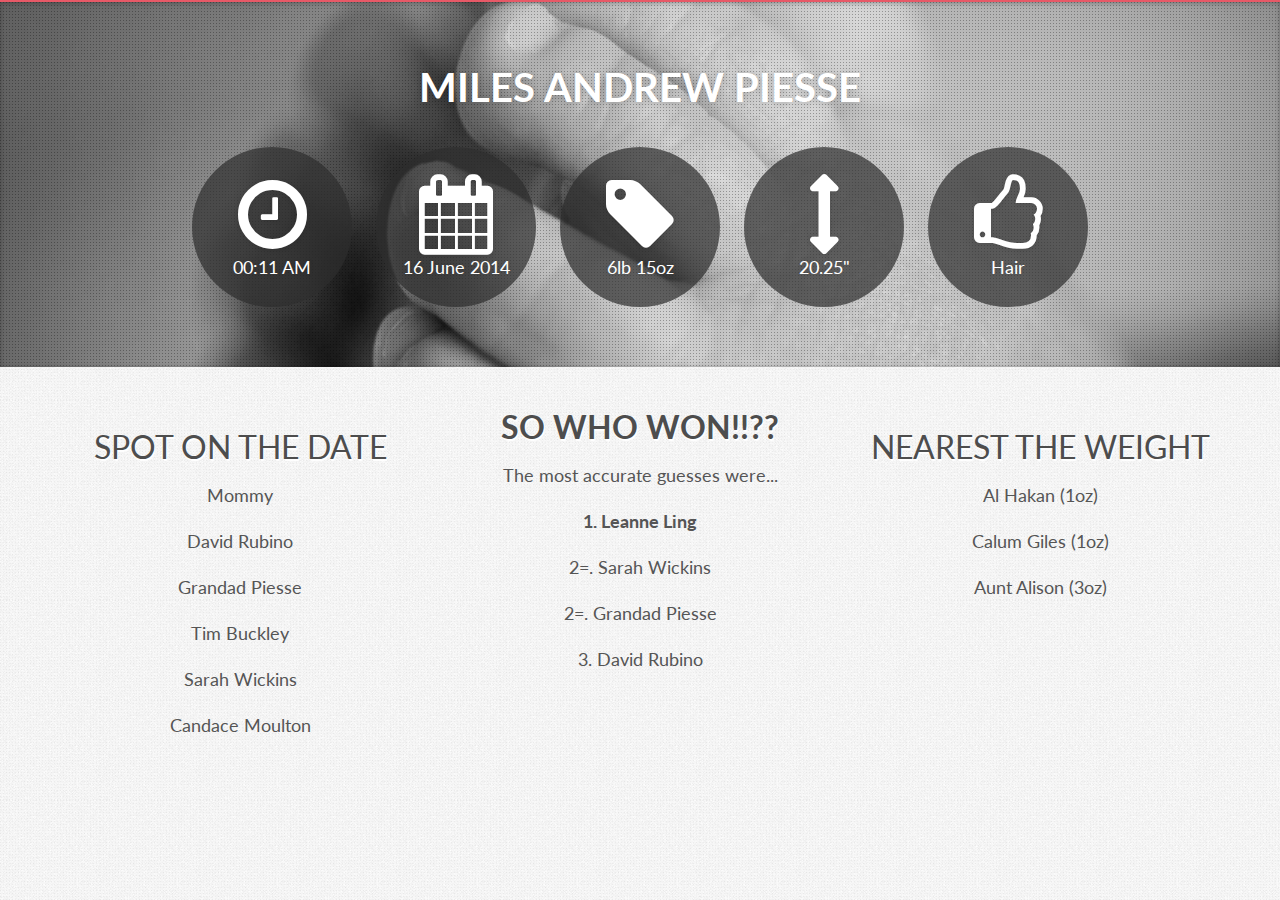
<file: index.html>
<!DOCTYPE html>
<html lang="en">

    <head>

        <meta charset="utf-8">
        <title>Baby Boy or Baby Girl?</title>
        <meta name="viewport" content="width=device-width, initial-scale=1.0">
        <meta name="description" content="">
        <meta name="author" content="">

        <!-- CSS -->
        <link rel="stylesheet" href="http://fonts.googleapis.com/css?family=Lobster">
        <link rel='stylesheet' href='http://fonts.googleapis.com/css?family=Lato:400,700'>
		<link href="//netdna.bootstrapcdn.com/font-awesome/4.0.3/css/font-awesome.css" rel="stylesheet">
        <link rel="stylesheet" href="assets/bootstrap/css/bootstrap.min.css">
        <link rel="stylesheet" href="assets/css/style_boy.css">

        <!-- HTML5 shim, for IE6-8 support of HTML5 elements -->
        <!--[if lt IE 9]>
            <script src="http://html5shim.googlecode.com/svn/trunk/html5.js"></script>
        <![endif]-->

        <!-- Favicon and touch icons -->
        <link rel="shortcut icon" href="assets/ico/favicon.ico">
        <link rel="apple-touch-icon-precomposed" sizes="144x144" href="assets/ico/apple-touch-icon-144-precomposed.png">
        <link rel="apple-touch-icon-precomposed" sizes="114x114" href="assets/ico/apple-touch-icon-114-precomposed.png">
        <link rel="apple-touch-icon-precomposed" sizes="72x72" href="assets/ico/apple-touch-icon-72-precomposed.png">
        <link rel="apple-touch-icon-precomposed" href="assets/ico/apple-touch-icon-57-precomposed.png">

    </head>

    <body>
        <!-- Coming Soon -->
        <div class="coming-soon">
            <div class="inner-bg">
                <div class="container">
                    <div class="row">
                        <div class="span12">
                            <h2>Miles Andrew Piesse</h2>
                            <div class="timer">
                                <div class="days-wrapper">
                                    <span class="days"><i class="fa fa-clock-o"></i></span><br> 00:11 AM
                                </div>
                                <div class="hours-wrapper">
                                    <span class="days"><i class="fa fa-calendar"></i></span><br> 16 June 2014
                                </div>
                                <div class="hours-wrapper">
                                    <span class="days"><i class="fa fa-tag"></i></span><br> 6lb 15oz
                                </div>
                                <div class="hours-wrapper">
                                    <span class="days"><i class="fa fa-arrows-v"></i></span><br> 20.25"
                                </div>
                                <div class="hours-wrapper">
                                    <span class="days"><i class="fa fa-thumbs-o-up"></i></span><br> Hair
                                </div>
                            </div>
                        </div>
                    </div>
                </div>
            </div>
        </div>

        <!-- Content -->
        <div class="container">
            <div class="row">
                    <div class="span4 subscribe">
                    <br>
                        <h3>Spot on the date</h3>
                        <p>Mommy</p>
                        <p>David Rubino</p>
                        <p>Grandad Piesse</p>
                        <p>Tim Buckley</p>
                        <p>Sarah Wickins</p>
                        <p>Candace Moulton</p>
                    </div>
                    <div class="span4 subscribe">
                        <h3><b>So who won!!??</b></h3>
                        <p>The most accurate guesses were...</p>
                        <p><b>1. Leanne Ling</b></p>
                        <p>2=. Sarah Wickins</p>
                        <p>2=. Grandad Piesse</p>
                        <p>3. David Rubino</p>
                    </div>
                    <div class="span4 subscribe">
                    <br>
                        <h3>Nearest the Weight</h3>
                        <p>Al Hakan (1oz)</p>
                        <p>Calum Giles (1oz)</p>
                        <p>Aunt Alison (3oz)</p>
                    </div>
             <!--       <form class="form-inline" action="" method="get">
                        <a href="http://tiny.cc/babypiesse" target="_blank"><button type="button" class="btn" >Baby Guess</button></a>
                    </form>-->
                    
                
            </div>
        </div>
        <!-- Javascript -->
        <script src="assets/js/jquery-1.8.2.min.js"></script>
        <script src="assets/bootstrap/js/bootstrap.min.js"></script>
        <script src="assets/js/jquery.backstretch.min.js"></script>
        <script src="assets/js/jquery.countdown.js"></script>
        <script src="assets/js/scripts2.js"></script>
    </body>

</html>
</file>
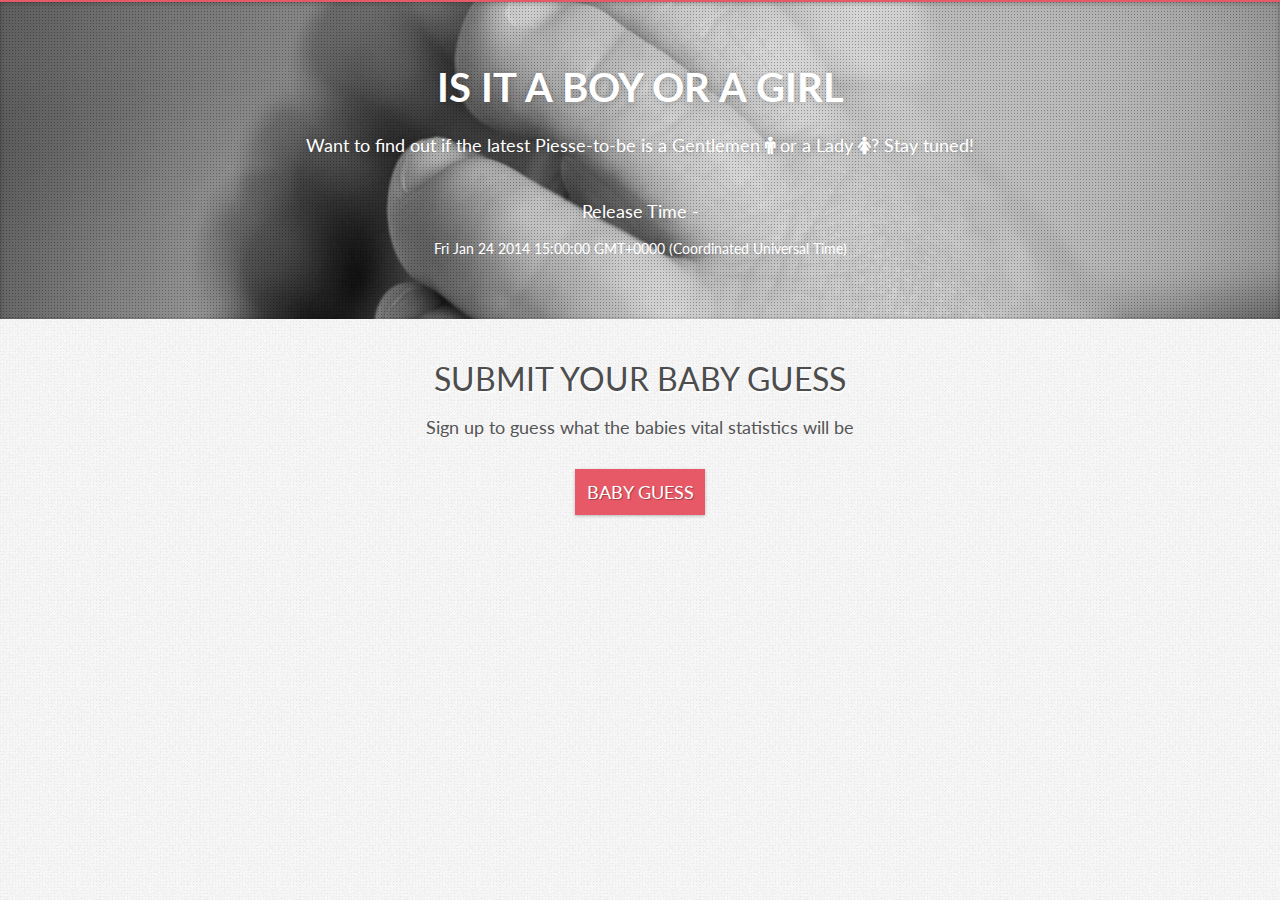
<file: Copy of index.html>
<!DOCTYPE html>
<html lang="en">

    <head>

        <meta charset="utf-8">
        <title>Baby Boy or Baby Girl?</title>
        <meta name="viewport" content="width=device-width, initial-scale=1.0">
        <meta name="description" content="">
        <meta name="author" content="">

        <!-- CSS -->
        <link rel="stylesheet" href="http://fonts.googleapis.com/css?family=Lobster">
        <link rel='stylesheet' href='http://fonts.googleapis.com/css?family=Lato:400,700'>
		<link href="//netdna.bootstrapcdn.com/font-awesome/4.0.3/css/font-awesome.css" rel="stylesheet">
        <link rel="stylesheet" href="assets/bootstrap/css/bootstrap.min.css">
        <link rel="stylesheet" href="assets/css/style.css">

        <!-- HTML5 shim, for IE6-8 support of HTML5 elements -->
        <!--[if lt IE 9]>
            <script src="http://html5shim.googlecode.com/svn/trunk/html5.js"></script>
        <![endif]-->

        <!-- Favicon and touch icons -->
        <link rel="shortcut icon" href="assets/ico/favicon.ico">
        <link rel="apple-touch-icon-precomposed" sizes="144x144" href="assets/ico/apple-touch-icon-144-precomposed.png">
        <link rel="apple-touch-icon-precomposed" sizes="114x114" href="assets/ico/apple-touch-icon-114-precomposed.png">
        <link rel="apple-touch-icon-precomposed" sizes="72x72" href="assets/ico/apple-touch-icon-72-precomposed.png">
        <link rel="apple-touch-icon-precomposed" href="assets/ico/apple-touch-icon-57-precomposed.png">

    </head>

    <body>
        <!-- Coming Soon -->
        <div class="coming-soon">
            <div class="inner-bg">
                <div class="container">
                    <div class="row">
                        <div class="span12">
                            <h2>Is it a Boy or a Girl</h2>
                            <p>Want to find out if the latest Piesse-to-be is a Gentlemen <i class="fa fa-male"></i> or a Lady <i class="fa fa-female"></i>? Stay tuned!</p>
                            <div class="timer">
                                <div class="days-wrapper">
                                    <span class="days"></span> <br>days
                                </div>
                                <div class="hours-wrapper">
                                    <span class="hours"></span> <br>hours
                                </div>
                                <div class="minutes-wrapper">
                                    <span class="minutes"></span> <br>minutes
                                </div>
                                <div class="seconds-wrapper">
                                    <span class="seconds"></span> <br>seconds
                                </div>
                            </div>
                        </div>
                    </div>
					<div class="row">
                        <div class="span12">
						<p> Release Time - </p><span class="ukTime"></span>
						</div>
					</div>
                </div>
            </div>
        </div>

        <!-- Content -->
        <div class="container">
            <div class="row">
                <div class="span12 subscribe">
                    <h3>Submit your baby guess</h3>
                    <p>Sign up to guess what the babies vital statistics will be</p>
                    <form class="form-inline" action="" method="get">
                        <a href="http://tiny.cc/babypiesse" target="_blank"><button type="button" class="btn" >Baby Guess</button></a>
                    </form>
                </div>
            </div>
           <!-- <div class="row">
                <div class="span12 social">
                    <a href="" class="facebook" rel="tooltip" data-placement="top" data-original-title="Facebook"></a>
                    <a href="" class="twitter" rel="tooltip" data-placement="top" data-original-title="Twitter"></a>
                    <a href="" class="dribbble" rel="tooltip" data-placement="top" data-original-title="Dribbble"></a>
                    <a href="" class="googleplus" rel="tooltip" data-placement="top" data-original-title="Google Plus"></a>
                    <a href="" class="pinterest" rel="tooltip" data-placement="top" data-original-title="Pinterest"></a>
                    <a href="" class="flickr" rel="tooltip" data-placement="top" data-original-title="Flickr"></a>
                </div>
            </div> -->
        </div>

        <!-- Javascript -->
        <script src="assets/js/jquery-1.8.2.min.js"></script>
        <script src="assets/bootstrap/js/bootstrap.min.js"></script>
        <script src="assets/js/jquery.backstretch.min.js"></script>
        <script src="assets/js/jquery.countdown.js"></script>
        <script src="assets/js/scripts.js"></script>
		

    </body>

</html>
</file>
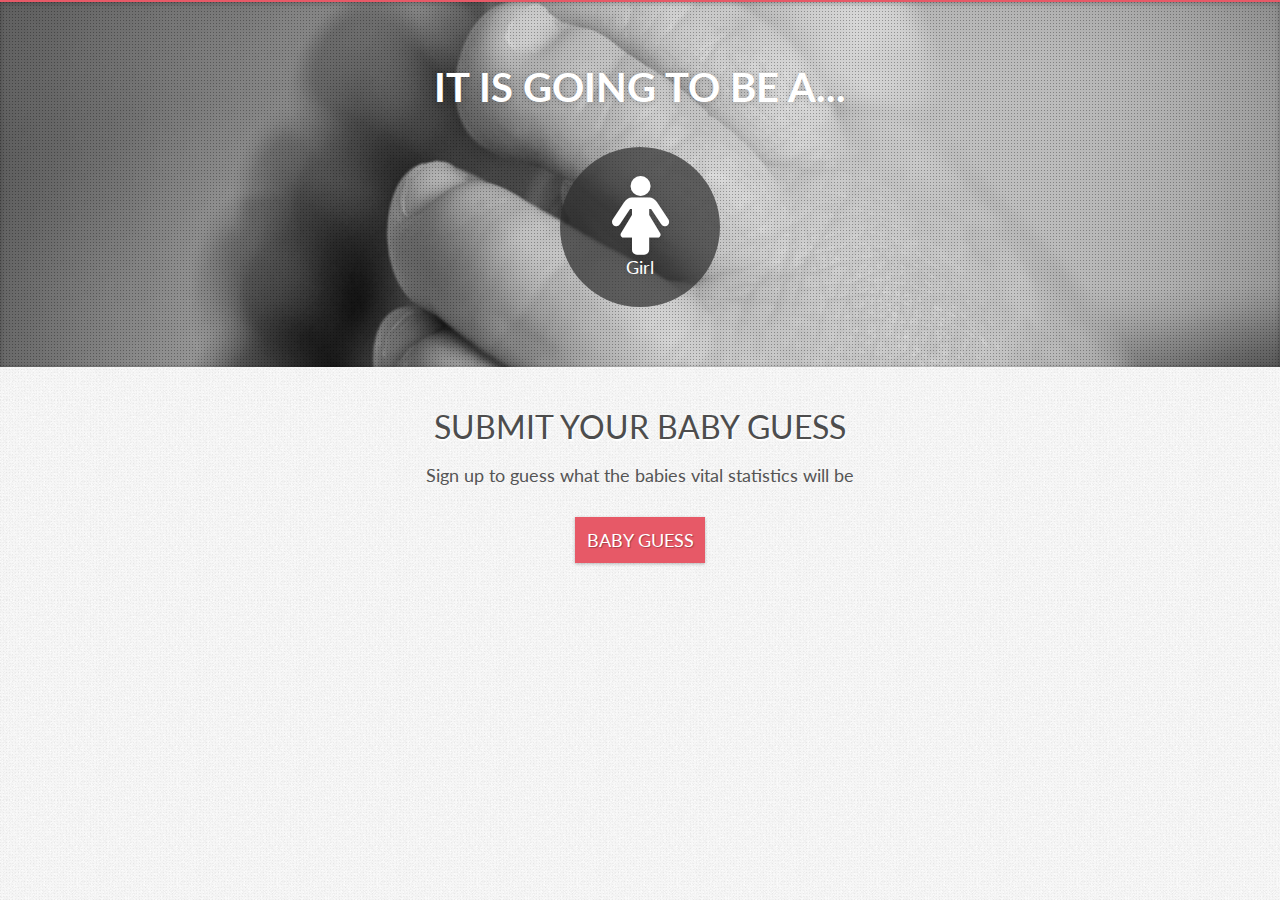
<file: index_girl.html>
<!DOCTYPE html>
<html lang="en">

    <head>

        <meta charset="utf-8">
        <title>Baby Boy or Baby Girl?</title>
        <meta name="viewport" content="width=device-width, initial-scale=1.0">
        <meta name="description" content="">
        <meta name="author" content="">

        <!-- CSS -->
        <link rel="stylesheet" href="http://fonts.googleapis.com/css?family=Lobster">
        <link rel='stylesheet' href='http://fonts.googleapis.com/css?family=Lato:400,700'>
		<link href="//netdna.bootstrapcdn.com/font-awesome/4.0.3/css/font-awesome.css" rel="stylesheet">
        <link rel="stylesheet" href="assets/bootstrap/css/bootstrap.min.css">
        <link rel="stylesheet" href="assets/css/style_girl.css">

        <!-- HTML5 shim, for IE6-8 support of HTML5 elements -->
        <!--[if lt IE 9]>
            <script src="http://html5shim.googlecode.com/svn/trunk/html5.js"></script>
        <![endif]-->

        <!-- Favicon and touch icons -->
        <link rel="shortcut icon" href="assets/ico/favicon.ico">
        <link rel="apple-touch-icon-precomposed" sizes="144x144" href="assets/ico/apple-touch-icon-144-precomposed.png">
        <link rel="apple-touch-icon-precomposed" sizes="114x114" href="assets/ico/apple-touch-icon-114-precomposed.png">
        <link rel="apple-touch-icon-precomposed" sizes="72x72" href="assets/ico/apple-touch-icon-72-precomposed.png">
        <link rel="apple-touch-icon-precomposed" href="assets/ico/apple-touch-icon-57-precomposed.png">

    </head>

    <body>
        <!-- Coming Soon -->
        <div class="coming-soon">
            <div class="inner-bg">
                <div class="container">
                    <div class="row">
                        <div class="span12">
                            <h2>It is going to be a...</h2>
                            <div class="timer">
                                <div class="days-wrapper">
                                    <span class="days"><i class="fa fa-female"></i></span><br> Girl
                                </div>
                            </div>
                        </div>
                    </div>
                </div>
            </div>
        </div>

        <!-- Content -->
        <div class="container">
            <div class="row">
                <div class="span12 subscribe">
                    <h3>Submit your baby guess</h3>
                    <p>Sign up to guess what the babies vital statistics will be</p>
                    <form class="form-inline" action="" method="get">
                        <a href="http://tiny.cc/babypiesse" target="_blank"><button type="button" class="btn" >Baby Guess</button></a>
                    </form>
                </div>
            </div>
        </div>
        <!-- Javascript -->
        <script src="assets/js/jquery-1.8.2.min.js"></script>
        <script src="assets/bootstrap/js/bootstrap.min.js"></script>
        <script src="assets/js/jquery.backstretch.min.js"></script>
        <script src="assets/js/jquery.countdown.js"></script>
        <script src="assets/js/scripts2.js"></script>
    </body>

</html>
</file>
<file: assets/css/style_boy.css>
/*
 *
 * Template Name: Alissa
 * Template URI: http://azmind.com
 * Description: Alissa - Responsive Coming Soon Template
 * Author: Anli Zaimi
 * Author URI: http://azmind.com
 *
 */


body {
    background: #f8f8f8 url(../img/pattern.jpg);
    text-align: left;
    font-family: 'Lato', Arial, sans-serif;
    color: #555;
    font-weight: 400;
    border-top: 2px solid #e75967;
}

strong { font-weight: 700; }
a:hover { text-decoration: none; }

::-moz-selection { background: #e75967; color: #fff; text-shadow: none; }
::selection { background: #e75967; color: #fff; text-shadow: none; }

.logo h1 {
    margin-top: 7px;
    padding-left: 50px;
    font-family: 'Lobster', cursive;
    font-size: 38px;
    font-weight: 400;
    color: #555;
}

.logo h1 span { color: #e75967; }

.logo a {
    color: #555;
    text-decoration: none;
    -o-transition: all .2s;
    -moz-transition: all .2s;
    -webkit-transition: all .2s;
    -ms-transition: all .2s;
}
.logo a:hover { color: #e75967; }

.call-us {
    font-size: 18px;
    text-align: right;
}

.call-us p {
    margin-top: 18px;
    padding-right: 50px;
}

.call-us p span { color: #888; }


/***** Coming Soon *****/

.coming-soon {
    margin: 0 auto;
    text-align: center;
    color: #fff;
}

.inner-bg {
    padding: 55px 0 60px 0;
    background: url(../img/pattern-3.png);
    -moz-box-shadow: 0 1px 5px 0 rgba(0,0,0,.3) inset;
    -webkit-box-shadow: 0 1px 5px 0 rgba(0,0,0,.3) inset;
    box-shadow: 0 1px 5px 0 rgba(0,0,0,.3) inset;
}

.coming-soon h2 {
    font-size: 40px;
    font-weight: 700;
    text-transform: uppercase;
    text-shadow: 0 1px 7px rgba(0,0,0,.2);
}

.coming-soon p {
    margin-top: 20px;
    font-size: 18px;
    line-height: 36px;
    text-shadow: 0 1px 7px rgba(0,0,0,.2);
}

.timer {
    margin-top: 40px;
    text-shadow: 0 1px 5px rgba(0,0,0,.1);
}

.timer .days-wrapper,
.timer .hours-wrapper,
.timer .minutes-wrapper,
.timer .seconds-wrapper {
    display: inline-block;
    width: 160px;
    height: 140px;
    margin: 0 10px;
    padding-top: 20px;
    background: #2d2d2d; /* browsers that don't support rgba */
    background: rgba(45,45,45,.7);
    font-size: 18px;
    -moz-border-radius: 80px;
    -webkit-border-radius: 80px;
    border-radius: 80px;
}

.timer .days-wrapper:hover,
.timer .hours-wrapper:hover,
.timer .minutes-wrapper:hover,
.timer .seconds-wrapper:hover {
    background: #3399FF url(../img/pattern-2.png);
    text-shadow: none;
}

.timer .days,
.timer .hours,
.timer .minutes,
.timer .seconds {
    font-size: 80px;
    line-height: 90px;
}


/***** Content *****/

.subscribe {
    margin-top: 30px;
    text-align: center;
}

.subscribe h3 {
    font-size: 32px;
    font-weight: 400;
    color: #4d4d4d;
    line-height: 40px;
    text-transform: uppercase;
    text-shadow: 1px 2px 1px #fff;
}

.subscribe p {
    font-size: 18px;
    font-weight: 400;
    line-height: 36px;
}

.subscribe form {
    margin-top: 24px;
}

.subscribe form input {
    width: 310px;
    height: 46px;
    margin: 0;
    padding: 0 10px;
    background: #fff;
    font-family: 'Lato', Arial, sans-serif;
    font-size: 18px;
    line-height: 46px;
    color: #888;
    border: 0;
    -moz-border-radius: 0;
    -webkit-border-radius: 0;
    border-radius: 0;
    -moz-box-shadow: 0 1px 3px 0 rgba(0,0,0,.15);
    -webkit-box-shadow: 0 1px 3px 0 rgba(0,0,0,.15);
    box-shadow: 0 1px 3px 0 rgba(0,0,0,.15);
}

.subscribe form input:focus {
    -moz-box-shadow: 0 1px 3px 0 rgba(0,0,0,.15);
    -webkit-box-shadow: 0 1px 3px 0 rgba(0,0,0,.15);
    box-shadow: 0 1px 3px 0 rgba(0,0,0,.15);
}

.subscribe form input:-moz-placeholder { color: #888; }
.subscribe form input:-ms-input-placeholder { color: #888; }
.subscribe form input::-webkit-input-placeholder { color: #888; }

.subscribe form button {
    width: 130px;
    height: 46px;
    margin: 0;
    padding: 0;
    background: #3399FF;
    border: 0;
    font-family: 'Lato', Arial, sans-serif;
    font-size: 18px;
    line-height: 46px;
    color: #fff;
    text-transform: uppercase;
    text-shadow: 1px 1px 1px rgba(0,0,0,.3);
    -moz-border-radius: 0;
    -webkit-border-radius: 0;
    border-radius: 0;
    -moz-box-shadow: 0 1px 3px 0 rgba(0,0,0,.25);
    -webkit-box-shadow: 0 1px 3px 0 rgba(0,0,0,.25);
    box-shadow: 0 1px 3px 0 rgba(0,0,0,.25);
    -o-transition: all .3s;
    -moz-transition: all .3s;
    -webkit-transition: all .3s;
    -ms-transition: all .3s;
}

.subscribe form button:hover {
    background: #3399FF;
    color: #fff;
}

.subscribe form button:active {
    background: #3399FF;
    color: #fff;
}

.success-message, .error-message {
    font-size: 18px;
}

.error-message {
    color: #3399FF;
}

.social {
    margin-top: 30px;
    padding-bottom: 30px;
    text-align: center;
}

.social a {
    display: inline-block;
    width: 48px;
    height: 48px;
    margin: 3px;
}

.social a.facebook { background: url(../img/social-icons/facebook.png); }
.social a.twitter { background: url(../img/social-icons/twitter.png); }
.social a.dribbble { background: url(../img/social-icons/dribbble.png); }
.social a.googleplus { background: url(../img/social-icons/googleplus.png); }
.social a.pinterest { background: url(../img/social-icons/pinterest.png); }
.social a.flickr { background: url(../img/social-icons/flickr.png); }


/***** Media Queries *****/

@media (min-width: 768px) and (max-width: 979px) {

    .logo h1 {
        padding-left: 0;
    }

    .call-us p {
        padding-right: 0;
    }

    .timer .days-wrapper,
    .timer .hours-wrapper,
    .timer .minutes-wrapper,
    .timer .seconds-wrapper {
        width: 140px;
        height: 120px;
        margin: 0 7px;
        padding-top: 20px;
        -moz-border-radius: 70px;
        -webkit-border-radius: 70px;
        border-radius: 70px;
    }

    .timer .days,
    .timer .hours,
    .timer .minutes,
    .timer .seconds {
        font-size: 60px;
        line-height: 70px;
    }

}

@media (max-width: 767px) {

    body {
        padding-left: 0;
        padding-right: 0;
    }

    .logo h1 {
        padding-left: 0;
        text-align: center;
    }

    .call-us {
        padding-bottom: 7px;
        text-align: center;
    }

    .call-us p {
        padding-right: 0;
    }

    .inner-bg {
        padding: 45px 0 50px 0;
    }

    .coming-soon h2 {
        font-size: 36px;
        padding: 0 20px;
    }

    .coming-soon p {
        padding: 0 20px;
    }

    .timer .days-wrapper,
    .timer .hours-wrapper,
    .timer .minutes-wrapper,
    .timer .seconds-wrapper {
        width: 140px;
        height: 120px;
        margin: 7px;
        padding-top: 20px;
        -moz-border-radius: 70px;
        -webkit-border-radius: 70px;
        border-radius: 70px;
    }

    .timer .days,
    .timer .hours,
    .timer .minutes,
    .timer .seconds {
        font-size: 60px;
        line-height: 70px;
    }

    .subscribe h3 {
        padding: 0 20px;
        font-size: 28px;
    }

    .subscribe p {
        padding: 0 20px;
    }

}

@media (max-width: 480px) {

    .subscribe form {
        padding: 0 20px;
    }

    .subscribe form input {
        width: 90%;
    }

    .subscribe form button {
        width: 90%;
        margin-top: 10px;
    }

}
</file>
<file: assets/css/style.css>
/*
 *
 * Template Name: Alissa
 * Template URI: http://azmind.com
 * Description: Alissa - Responsive Coming Soon Template
 * Author: Anli Zaimi
 * Author URI: http://azmind.com
 *
 */


body {
    background: #f8f8f8 url(../img/pattern.jpg);
    text-align: left;
    font-family: 'Lato', Arial, sans-serif;
    color: #555;
    font-weight: 400;
    border-top: 2px solid #e75967;
}

strong { font-weight: 700; }
a:hover { text-decoration: none; }

::-moz-selection { background: #e75967; color: #fff; text-shadow: none; }
::selection { background: #e75967; color: #fff; text-shadow: none; }

.logo h1 {
    margin-top: 7px;
    padding-left: 50px;
    font-family: 'Lobster', cursive;
    font-size: 38px;
    font-weight: 400;
    color: #555;
}

.logo h1 span { color: #e75967; }

.logo a {
    color: #555;
    text-decoration: none;
    -o-transition: all .2s;
    -moz-transition: all .2s;
    -webkit-transition: all .2s;
    -ms-transition: all .2s;
}
.logo a:hover { color: #e75967; }

.call-us {
    font-size: 18px;
    text-align: right;
}

.call-us p {
    margin-top: 18px;
    padding-right: 50px;
}

.call-us p span { color: #888; }


/***** Coming Soon *****/

.coming-soon {
    margin: 0 auto;
    text-align: center;
    color: #fff;
}

.inner-bg {
    padding: 55px 0 60px 0;
    background: url(../img/pattern-3.png);
    -moz-box-shadow: 0 1px 5px 0 rgba(0,0,0,.3) inset;
    -webkit-box-shadow: 0 1px 5px 0 rgba(0,0,0,.3) inset;
    box-shadow: 0 1px 5px 0 rgba(0,0,0,.3) inset;
}

.coming-soon h2 {
    font-size: 40px;
    font-weight: 700;
    text-transform: uppercase;
    text-shadow: 0 1px 7px rgba(0,0,0,.2);
}

.coming-soon p {
    margin-top: 20px;
    font-size: 18px;
    line-height: 36px;
    text-shadow: 0 1px 7px rgba(0,0,0,.2);
}

.timer {
    margin-top: 40px;
    text-shadow: 0 1px 5px rgba(0,0,0,.1);
}

.timer .days-wrapper,
.timer .hours-wrapper,
.timer .minutes-wrapper,
.timer .seconds-wrapper {
    display: inline-block;
    width: 160px;
    height: 140px;
    margin: 0 10px;
    padding-top: 20px;
    background: #2d2d2d; /* browsers that don't support rgba */
    background: rgba(45,45,45,.7);
    font-size: 18px;
    -moz-border-radius: 80px;
    -webkit-border-radius: 80px;
    border-radius: 80px;
}

.timer .days-wrapper:hover,
.timer .hours-wrapper:hover,
.timer .minutes-wrapper:hover,
.timer .seconds-wrapper:hover {
    background: #e75967 url(../img/pattern-2.png);
    text-shadow: none;
}

.timer .days,
.timer .hours,
.timer .minutes,
.timer .seconds {
    font-size: 80px;
    line-height: 90px;
}


/***** Content *****/

.subscribe {
    margin-top: 30px;
    text-align: center;
}

.subscribe h3 {
    font-size: 32px;
    font-weight: 400;
    color: #4d4d4d;
    line-height: 40px;
    text-transform: uppercase;
    text-shadow: 1px 2px 1px #fff;
}

.subscribe p {
    font-size: 18px;
    font-weight: 400;
    line-height: 36px;
}

.subscribe form {
    margin-top: 24px;
}

.subscribe form input {
    width: 310px;
    height: 46px;
    margin: 0;
    padding: 0 10px;
    background: #fff;
    font-family: 'Lato', Arial, sans-serif;
    font-size: 18px;
    line-height: 46px;
    color: #888;
    border: 0;
    -moz-border-radius: 0;
    -webkit-border-radius: 0;
    border-radius: 0;
    -moz-box-shadow: 0 1px 3px 0 rgba(0,0,0,.15);
    -webkit-box-shadow: 0 1px 3px 0 rgba(0,0,0,.15);
    box-shadow: 0 1px 3px 0 rgba(0,0,0,.15);
}

.subscribe form input:focus {
    -moz-box-shadow: 0 1px 3px 0 rgba(0,0,0,.15);
    -webkit-box-shadow: 0 1px 3px 0 rgba(0,0,0,.15);
    box-shadow: 0 1px 3px 0 rgba(0,0,0,.15);
}

.subscribe form input:-moz-placeholder { color: #888; }
.subscribe form input:-ms-input-placeholder { color: #888; }
.subscribe form input::-webkit-input-placeholder { color: #888; }

.subscribe form button {
    width: 130px;
    height: 46px;
    margin: 0;
    padding: 0;
    background: #e75967;
    border: 0;
    font-family: 'Lato', Arial, sans-serif;
    font-size: 18px;
    line-height: 46px;
    color: #fff;
    text-transform: uppercase;
    text-shadow: 1px 1px 1px rgba(0,0,0,.3);
    -moz-border-radius: 0;
    -webkit-border-radius: 0;
    border-radius: 0;
    -moz-box-shadow: 0 1px 3px 0 rgba(0,0,0,.25);
    -webkit-box-shadow: 0 1px 3px 0 rgba(0,0,0,.25);
    box-shadow: 0 1px 3px 0 rgba(0,0,0,.25);
    -o-transition: all .3s;
    -moz-transition: all .3s;
    -webkit-transition: all .3s;
    -ms-transition: all .3s;
}

.subscribe form button:hover {
    background: #e75967;
    color: #fff;
}

.subscribe form button:active {
    background: #e75967;
    color: #fff;
}

.success-message, .error-message {
    font-size: 18px;
}

.error-message {
    color: #e75967;
}

.social {
    margin-top: 30px;
    padding-bottom: 30px;
    text-align: center;
}

.social a {
    display: inline-block;
    width: 48px;
    height: 48px;
    margin: 3px;
}

.social a.facebook { background: url(../img/social-icons/facebook.png); }
.social a.twitter { background: url(../img/social-icons/twitter.png); }
.social a.dribbble { background: url(../img/social-icons/dribbble.png); }
.social a.googleplus { background: url(../img/social-icons/googleplus.png); }
.social a.pinterest { background: url(../img/social-icons/pinterest.png); }
.social a.flickr { background: url(../img/social-icons/flickr.png); }


/***** Media Queries *****/

@media (min-width: 768px) and (max-width: 979px) {

    .logo h1 {
        padding-left: 0;
    }

    .call-us p {
        padding-right: 0;
    }

    .timer .days-wrapper,
    .timer .hours-wrapper,
    .timer .minutes-wrapper,
    .timer .seconds-wrapper {
        width: 140px;
        height: 120px;
        margin: 0 7px;
        padding-top: 20px;
        -moz-border-radius: 70px;
        -webkit-border-radius: 70px;
        border-radius: 70px;
    }

    .timer .days,
    .timer .hours,
    .timer .minutes,
    .timer .seconds {
        font-size: 60px;
        line-height: 70px;
    }

}

@media (max-width: 767px) {

    body {
        padding-left: 0;
        padding-right: 0;
    }

    .logo h1 {
        padding-left: 0;
        text-align: center;
    }

    .call-us {
        padding-bottom: 7px;
        text-align: center;
    }

    .call-us p {
        padding-right: 0;
    }

    .inner-bg {
        padding: 45px 0 50px 0;
    }

    .coming-soon h2 {
        font-size: 36px;
        padding: 0 20px;
    }

    .coming-soon p {
        padding: 0 20px;
    }

    .timer .days-wrapper,
    .timer .hours-wrapper,
    .timer .minutes-wrapper,
    .timer .seconds-wrapper {
        width: 140px;
        height: 120px;
        margin: 7px;
        padding-top: 20px;
        -moz-border-radius: 70px;
        -webkit-border-radius: 70px;
        border-radius: 70px;
    }

    .timer .days,
    .timer .hours,
    .timer .minutes,
    .timer .seconds {
        font-size: 60px;
        line-height: 70px;
    }

    .subscribe h3 {
        padding: 0 20px;
        font-size: 28px;
    }

    .subscribe p {
        padding: 0 20px;
    }

}

@media (max-width: 480px) {

    .subscribe form {
        padding: 0 20px;
    }

    .subscribe form input {
        width: 90%;
    }

    .subscribe form button {
        width: 90%;
        margin-top: 10px;
    }

}
</file>
<file: assets/css/style_girl.css>
/*
 *
 * Template Name: Alissa
 * Template URI: http://azmind.com
 * Description: Alissa - Responsive Coming Soon Template
 * Author: Anli Zaimi
 * Author URI: http://azmind.com
 *
 */


body {
    background: #f8f8f8 url(../img/pattern.jpg);
    text-align: left;
    font-family: 'Lato', Arial, sans-serif;
    color: #555;
    font-weight: 400;
    border-top: 2px solid #e75967;
}

strong { font-weight: 700; }
a:hover { text-decoration: none; }

::-moz-selection { background: #e75967; color: #fff; text-shadow: none; }
::selection { background: #e75967; color: #fff; text-shadow: none; }

.logo h1 {
    margin-top: 7px;
    padding-left: 50px;
    font-family: 'Lobster', cursive;
    font-size: 38px;
    font-weight: 400;
    color: #555;
}

.logo h1 span { color: #e75967; }

.logo a {
    color: #555;
    text-decoration: none;
    -o-transition: all .2s;
    -moz-transition: all .2s;
    -webkit-transition: all .2s;
    -ms-transition: all .2s;
}
.logo a:hover { color: #e75967; }

.call-us {
    font-size: 18px;
    text-align: right;
}

.call-us p {
    margin-top: 18px;
    padding-right: 50px;
}

.call-us p span { color: #888; }


/***** Coming Soon *****/

.coming-soon {
    margin: 0 auto;
    text-align: center;
    color: #fff;
}

.inner-bg {
    padding: 55px 0 60px 0;
    background: url(../img/pattern-3.png);
    -moz-box-shadow: 0 1px 5px 0 rgba(0,0,0,.3) inset;
    -webkit-box-shadow: 0 1px 5px 0 rgba(0,0,0,.3) inset;
    box-shadow: 0 1px 5px 0 rgba(0,0,0,.3) inset;
}

.coming-soon h2 {
    font-size: 40px;
    font-weight: 700;
    text-transform: uppercase;
    text-shadow: 0 1px 7px rgba(0,0,0,.2);
}

.coming-soon p {
    margin-top: 20px;
    font-size: 18px;
    line-height: 36px;
    text-shadow: 0 1px 7px rgba(0,0,0,.2);
}

.timer {
    margin-top: 40px;
    text-shadow: 0 1px 5px rgba(0,0,0,.1);
}

.timer .days-wrapper,
.timer .hours-wrapper,
.timer .minutes-wrapper,
.timer .seconds-wrapper {
    display: inline-block;
    width: 160px;
    height: 140px;
    margin: 0 10px;
    padding-top: 20px;
    background: #2d2d2d; /* browsers that don't support rgba */
    background: rgba(45,45,45,.7);
    font-size: 18px;
    -moz-border-radius: 80px;
    -webkit-border-radius: 80px;
    border-radius: 80px;
}

.timer .days-wrapper:hover,
.timer .hours-wrapper:hover,
.timer .minutes-wrapper:hover,
.timer .seconds-wrapper:hover {
    background: #e75967 url(../img/pattern-2.png);
    text-shadow: none;
}

.timer .days,
.timer .hours,
.timer .minutes,
.timer .seconds {
    font-size: 80px;
    line-height: 90px;
}


/***** Content *****/

.subscribe {
    margin-top: 30px;
    text-align: center;
}

.subscribe h3 {
    font-size: 32px;
    font-weight: 400;
    color: #4d4d4d;
    line-height: 40px;
    text-transform: uppercase;
    text-shadow: 1px 2px 1px #fff;
}

.subscribe p {
    font-size: 18px;
    font-weight: 400;
    line-height: 36px;
}

.subscribe form {
    margin-top: 24px;
}

.subscribe form input {
    width: 310px;
    height: 46px;
    margin: 0;
    padding: 0 10px;
    background: #fff;
    font-family: 'Lato', Arial, sans-serif;
    font-size: 18px;
    line-height: 46px;
    color: #888;
    border: 0;
    -moz-border-radius: 0;
    -webkit-border-radius: 0;
    border-radius: 0;
    -moz-box-shadow: 0 1px 3px 0 rgba(0,0,0,.15);
    -webkit-box-shadow: 0 1px 3px 0 rgba(0,0,0,.15);
    box-shadow: 0 1px 3px 0 rgba(0,0,0,.15);
}

.subscribe form input:focus {
    -moz-box-shadow: 0 1px 3px 0 rgba(0,0,0,.15);
    -webkit-box-shadow: 0 1px 3px 0 rgba(0,0,0,.15);
    box-shadow: 0 1px 3px 0 rgba(0,0,0,.15);
}

.subscribe form input:-moz-placeholder { color: #888; }
.subscribe form input:-ms-input-placeholder { color: #888; }
.subscribe form input::-webkit-input-placeholder { color: #888; }

.subscribe form button {
    width: 130px;
    height: 46px;
    margin: 0;
    padding: 0;
    background: #e75967;
    border: 0;
    font-family: 'Lato', Arial, sans-serif;
    font-size: 18px;
    line-height: 46px;
    color: #fff;
    text-transform: uppercase;
    text-shadow: 1px 1px 1px rgba(0,0,0,.3);
    -moz-border-radius: 0;
    -webkit-border-radius: 0;
    border-radius: 0;
    -moz-box-shadow: 0 1px 3px 0 rgba(0,0,0,.25);
    -webkit-box-shadow: 0 1px 3px 0 rgba(0,0,0,.25);
    box-shadow: 0 1px 3px 0 rgba(0,0,0,.25);
    -o-transition: all .3s;
    -moz-transition: all .3s;
    -webkit-transition: all .3s;
    -ms-transition: all .3s;
}

.subscribe form button:hover {
    background: #e75967;
    color: #fff;
}

.subscribe form button:active {
    background: #e75967;
    color: #fff;
}

.success-message, .error-message {
    font-size: 18px;
}

.error-message {
    color: #e75967;
}

.social {
    margin-top: 30px;
    padding-bottom: 30px;
    text-align: center;
}

.social a {
    display: inline-block;
    width: 48px;
    height: 48px;
    margin: 3px;
}

.social a.facebook { background: url(../img/social-icons/facebook.png); }
.social a.twitter { background: url(../img/social-icons/twitter.png); }
.social a.dribbble { background: url(../img/social-icons/dribbble.png); }
.social a.googleplus { background: url(../img/social-icons/googleplus.png); }
.social a.pinterest { background: url(../img/social-icons/pinterest.png); }
.social a.flickr { background: url(../img/social-icons/flickr.png); }


/***** Media Queries *****/

@media (min-width: 768px) and (max-width: 979px) {

    .logo h1 {
        padding-left: 0;
    }

    .call-us p {
        padding-right: 0;
    }

    .timer .days-wrapper,
    .timer .hours-wrapper,
    .timer .minutes-wrapper,
    .timer .seconds-wrapper {
        width: 140px;
        height: 120px;
        margin: 0 7px;
        padding-top: 20px;
        -moz-border-radius: 70px;
        -webkit-border-radius: 70px;
        border-radius: 70px;
    }

    .timer .days,
    .timer .hours,
    .timer .minutes,
    .timer .seconds {
        font-size: 60px;
        line-height: 70px;
    }

}

@media (max-width: 767px) {

    body {
        padding-left: 0;
        padding-right: 0;
    }

    .logo h1 {
        padding-left: 0;
        text-align: center;
    }

    .call-us {
        padding-bottom: 7px;
        text-align: center;
    }

    .call-us p {
        padding-right: 0;
    }

    .inner-bg {
        padding: 45px 0 50px 0;
    }

    .coming-soon h2 {
        font-size: 36px;
        padding: 0 20px;
    }

    .coming-soon p {
        padding: 0 20px;
    }

    .timer .days-wrapper,
    .timer .hours-wrapper,
    .timer .minutes-wrapper,
    .timer .seconds-wrapper {
        width: 140px;
        height: 120px;
        margin: 7px;
        padding-top: 20px;
        -moz-border-radius: 70px;
        -webkit-border-radius: 70px;
        border-radius: 70px;
    }

    .timer .days,
    .timer .hours,
    .timer .minutes,
    .timer .seconds {
        font-size: 60px;
        line-height: 70px;
    }

    .subscribe h3 {
        padding: 0 20px;
        font-size: 28px;
    }

    .subscribe p {
        padding: 0 20px;
    }

}

@media (max-width: 480px) {

    .subscribe form {
        padding: 0 20px;
    }

    .subscribe form input {
        width: 90%;
    }

    .subscribe form button {
        width: 90%;
        margin-top: 10px;
    }

}
</file>
